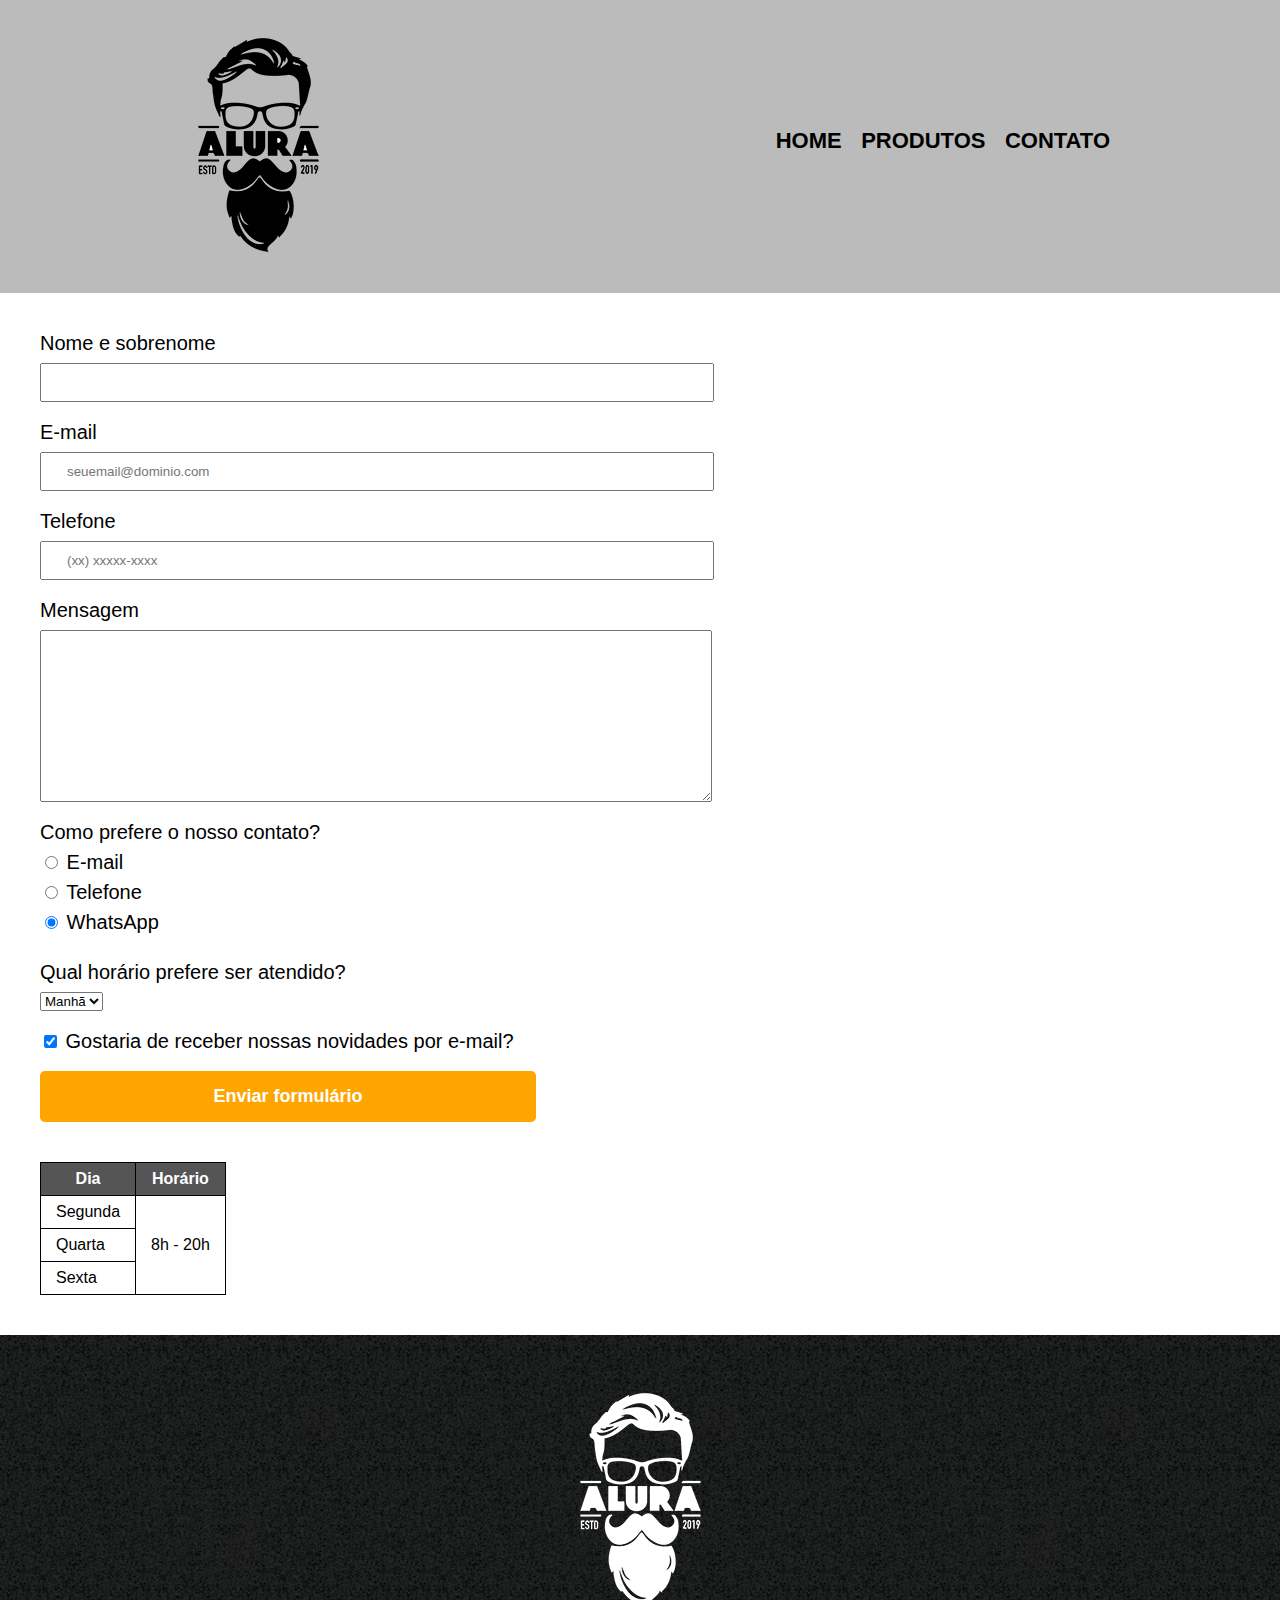
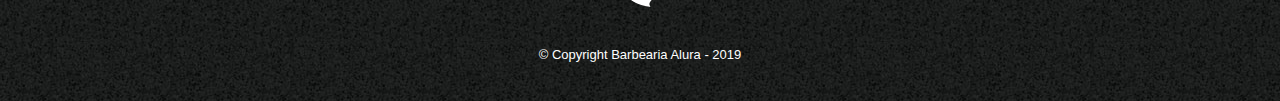
<file: pages/Contact/index.html>
<!DOCTYPE html>
<html lang="pt-br">
    <head>
        <meta charset="UTF-8">
        <meta name="viewport" content="width=device-width">
        <title>Contato - Barbearia Alura</title>

        <link rel="stylesheet" href="../../global//styles/reset.css">
        <link rel="stylesheet" href="../../global/styles/style.css">
        <link rel="stylesheet" href="./style.css">
    </head>

    <body>
        <header>
            <div class="box">
                <h1><img src="../../images/logo.png" alt="Logo da Barbearia Alura"></h1>
                
                <nav>
                    <ul>
                        <li><a href="../../index.html">Home</a></li>
                        <li><a href="../Products/index.html">Produtos</a></li>
                        <li><a href="../Contact/index.html">Contato</a></li>
                    </ul>
                </nav>
            </div>
        </header>

        <main>
            <form>
                <label for="fullname">Nome e sobrenome</label>
                <input type="text" id="fullname" class="input-standard" required/>

                <label for="e-mail">E-mail</label>
                <input type="email" id="e-mail" class="input-standard" placeholder="seuemail@dominio.com" required/>

                <label for="phone">Telefone</label>
                <input type="tel" id="phone" class="input-standard" placeholder="(xx) xxxxx-xxxx" required/>

                <label for="message">Mensagem</label>
                <textarea rows="10" id="message" class="input-standard" required></textarea>

                <fieldset class="field-standard">
                    <legend>Como prefere o nosso contato?</legend>
                    <label for="radio-email"><input type="radio" name="contact" value="e-mail" id="radio-email"/> E-mail</label>

                    <label for="radio-phone"><input type="radio" name="contact" value="phone" id="radio-phone"/> Telefone</label>
                    
                    <label for="radio-whatsapp"><input type="radio" name="contact" value="whatsapp" id="radio-whatsapp" checked/> WhatsApp</label>
                </fieldset>

                <fieldset class="field-standard">
                    <legend>Qual horário prefere ser atendido?</legend>
                    <select>
                        <option>Manhã</option>
                        <option>Tarde</option>
                        <option>Noite</option>
                    </select>
                </fieldset>

                <label class="label-checkbox"><input type="checkbox" checked/> Gostaria de receber nossas novidades por e-mail?</label>

                <input type="submit" value="Enviar formulário" class="submit"/>
            </form>

            <section class="section-table">
                <table>
                    <thead>
                        <tr>
                            <th>Dia</th>
                            <th>Horário</th>
                        </tr>
                    </thead>

                    <tbody>
                        <tr>
                            <td>Segunda</td>
                            <td rowspan="3">8h - 20h</td>
                        </tr>
                        <tr>
                            <td>Quarta</td>
                        </tr>
                        <tr>
                            <td>Sexta</td>
                        </tr>
                    </tbody>
                </table>
            </section>
        </main>

        <footer>
            <img src="../../images/logo-branco.png" alt="Logo da Barbearia Alura">
            <p class="copyright">&copy; Copyright Barbearia Alura - 2019</p>
        </footer>
    </body>
</html>
</file>
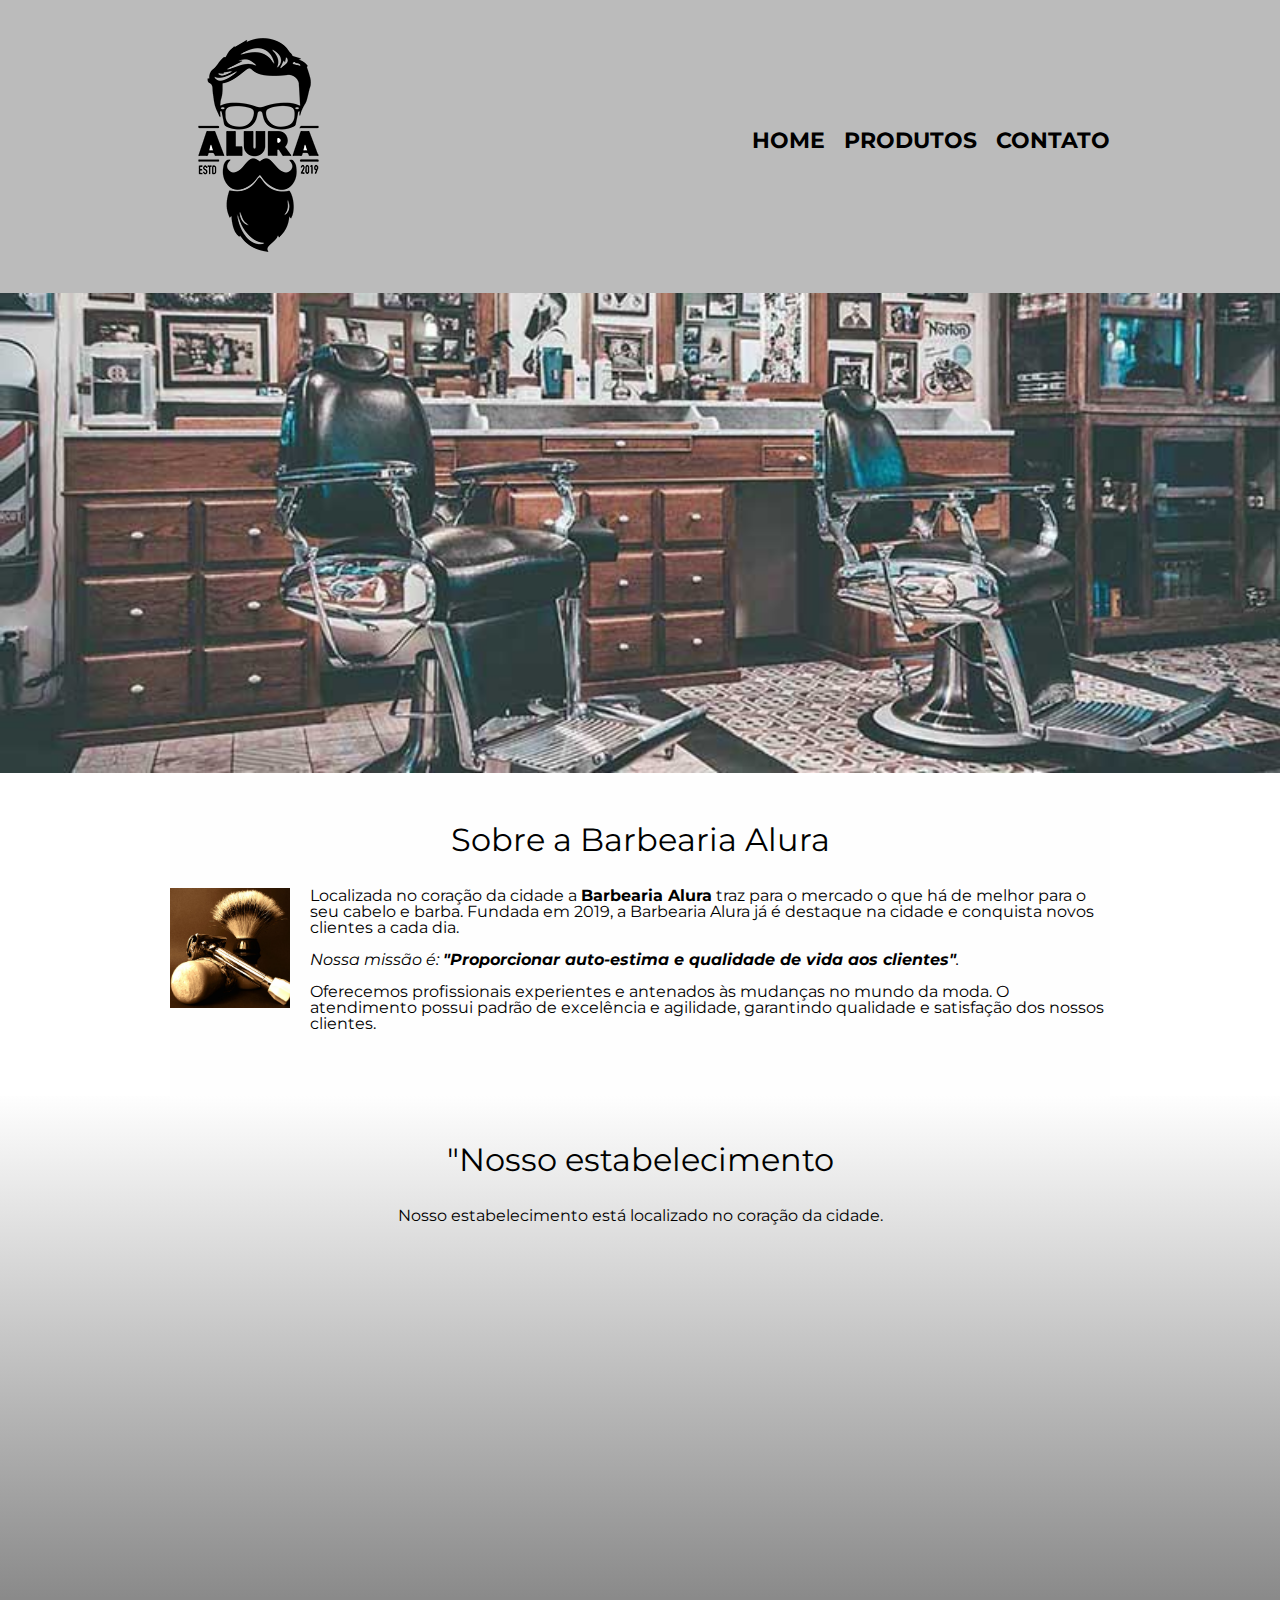
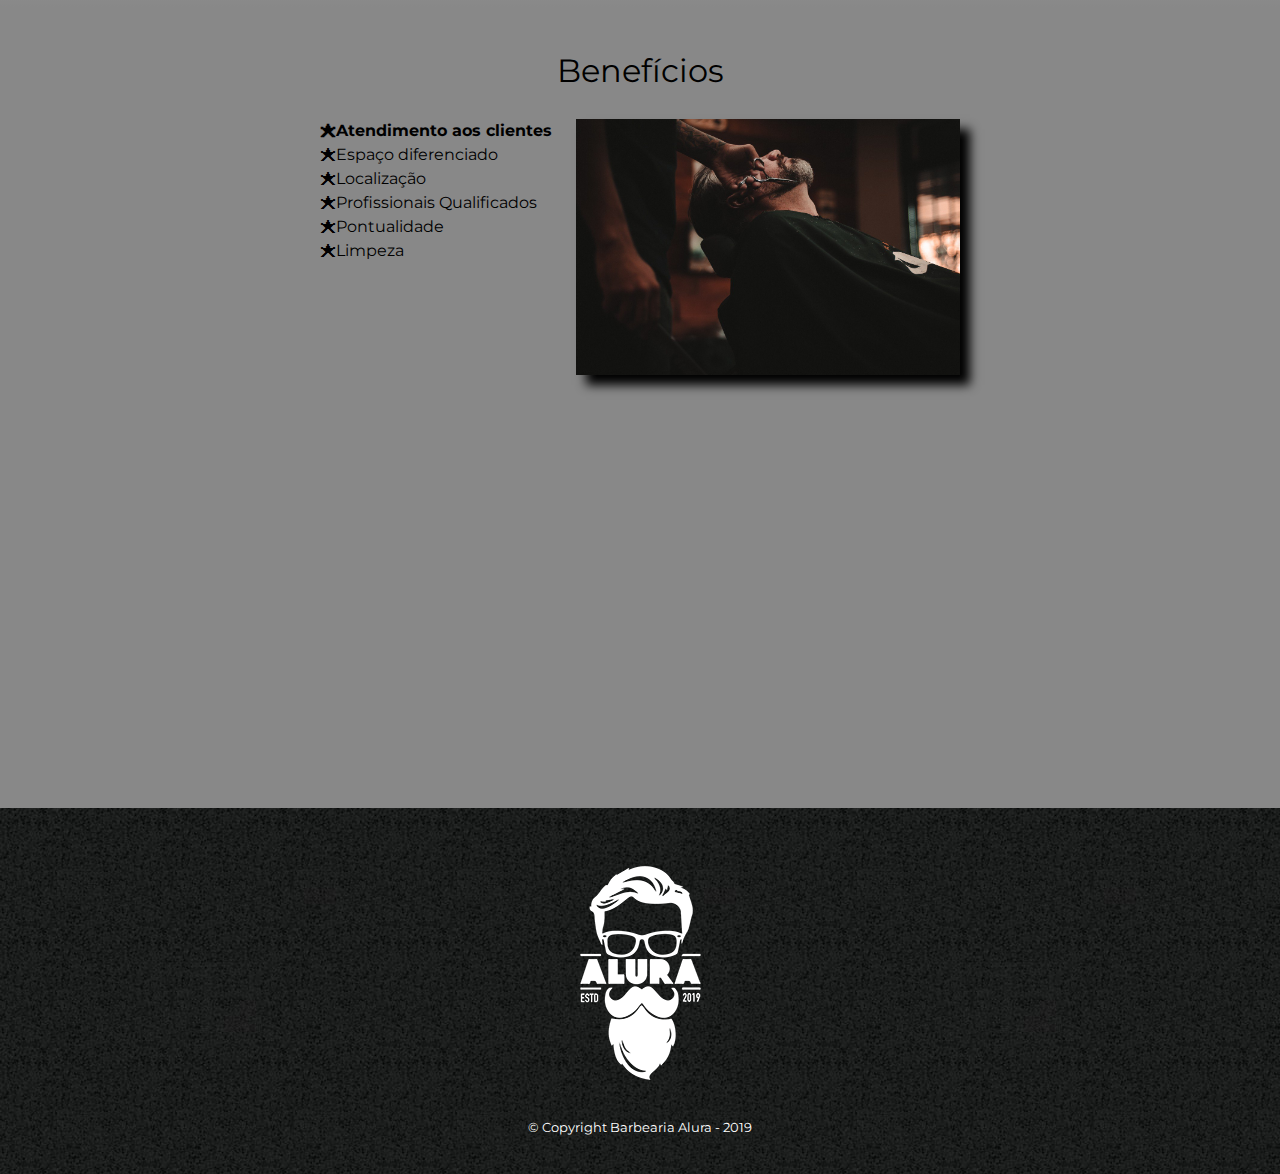
<file: pages/Home/index.html>
<!DOCTYPE html>
<html lang="pt-br">
    <head>
        <meta charset="UTF-8">
        <meta name="viewport" content="width=device-width">
        <title>Barbearia Alura</title>

        <link rel="stylesheet" href="../../global/styles/reset.css">
        <link rel="stylesheet" href="../../global/styles/style.css">
        <link rel="stylesheet" href="./style.css">

        <link href="https://fonts.googleapis.com/css?family=Montserrat&display=swap" rel="stylesheet">
    </head>

    <body>
        <header>
            <div class="box">
                <h1><img src="../../images/logo.png" alt="Logo da Barbearia Alura"></h1>
                
                <nav>
                    <ul>
                        <li><a href="./index.html">Home</a></li>
                        <li><a href="../Products/index.html">Produtos</a></li>
                        <li><a href="../Contact/index.html">Contato</a></li>
                    </ul>
                </nav>
            </div>
        </header>

        <img class="banner" src="../../images/banner.jpg">

        <main>
            <section class="principal">
                <h2 class="principal-title">Sobre a Barbearia Alura</h2>

                <img class="utensil" src="../../images/utensil.jpg" alt="Utensilios de um barbeiro"/>

                <p>Localizada no coração da cidade a <strong>Barbearia Alura</strong> traz para o mercado o que há de melhor para o seu cabelo e barba. Fundada em 2019, a Barbearia Alura já é destaque na cidade e conquista novos clientes a cada dia.</p>

                <p id="mission"><em>Nossa missão é: <strong>"Proporcionar auto-estima e qualidade de vida aos clientes"</strong>.</em></p>

                <p>Oferecemos profissionais experientes e antenados às mudanças no mundo da moda. O atendimento possui padrão de excelência e agilidade, garantindo qualidade e satisfação dos nossos clientes.</p>
            </section>

            <section class="map">
                <h3 class="principal-title">"Nosso estabelecimento</h3>
                <p>Nosso estabelecimento está localizado no coração da cidade.</p>

                <div class="map-content">
                    <iframe src="https://www.google.com/maps/embed?pb=!1m18!1m12!1m3!1d3656.448598130907!2d-46.634653385542414!3d-23.588239368469353!2m3!1f0!2f0!3f0!3m2!1i1024!2i768!4f13.1!3m3!1m2!1s0x94ce5a2b2ed7f3a1%3A0xab35da2f5ca62674!2sCaelum%20-%20Escola%20de%20Tecnologia!5e0!3m2!1spt-BR!2sbr!4v1580916426151!5m2!1spt-BR!2sbr" width="100%" height="300" frameborder="0" style="border:0;" allowfullscreen=""></iframe>
                </div>
            </section>
            

            <section class="benefits">
                <h3 class="principal-title">Benefícios</h3>

                <div class="benefits-content">
                    <ul class="list-benefits">
                        <li class="items">Atendimento aos clientes</li>
                        <li class="items">Espaço diferenciado</li>
                        <li class="items">Localização</li>
                        <li class="items">Profissionais Qualificados</li>
                        <li class="items">Pontualidade</li>
                        <li class="items">Limpeza</li>
                    </ul><img src="../../images/benefits.jpg" class="benefits_img">
                </div>

                <div class="video">
                    <iframe width="100%" height="315" src="https://www.youtube.com/embed/wcVVXUV0YUY" frameborder="0" allow="accelerometer; autoplay; encrypted-media; gyroscope; picture-in-picture" allowfullscreen></iframe>
                </div>
            </section>
        </main>

        <footer>
            <img src="../../images/logo-branco.png" alt="Logo da Barbearia Alura">
            <p class="copyright">&copy; Copyright Barbearia Alura - 2019</p>
        </footer>
    </body>
</html>
</file>
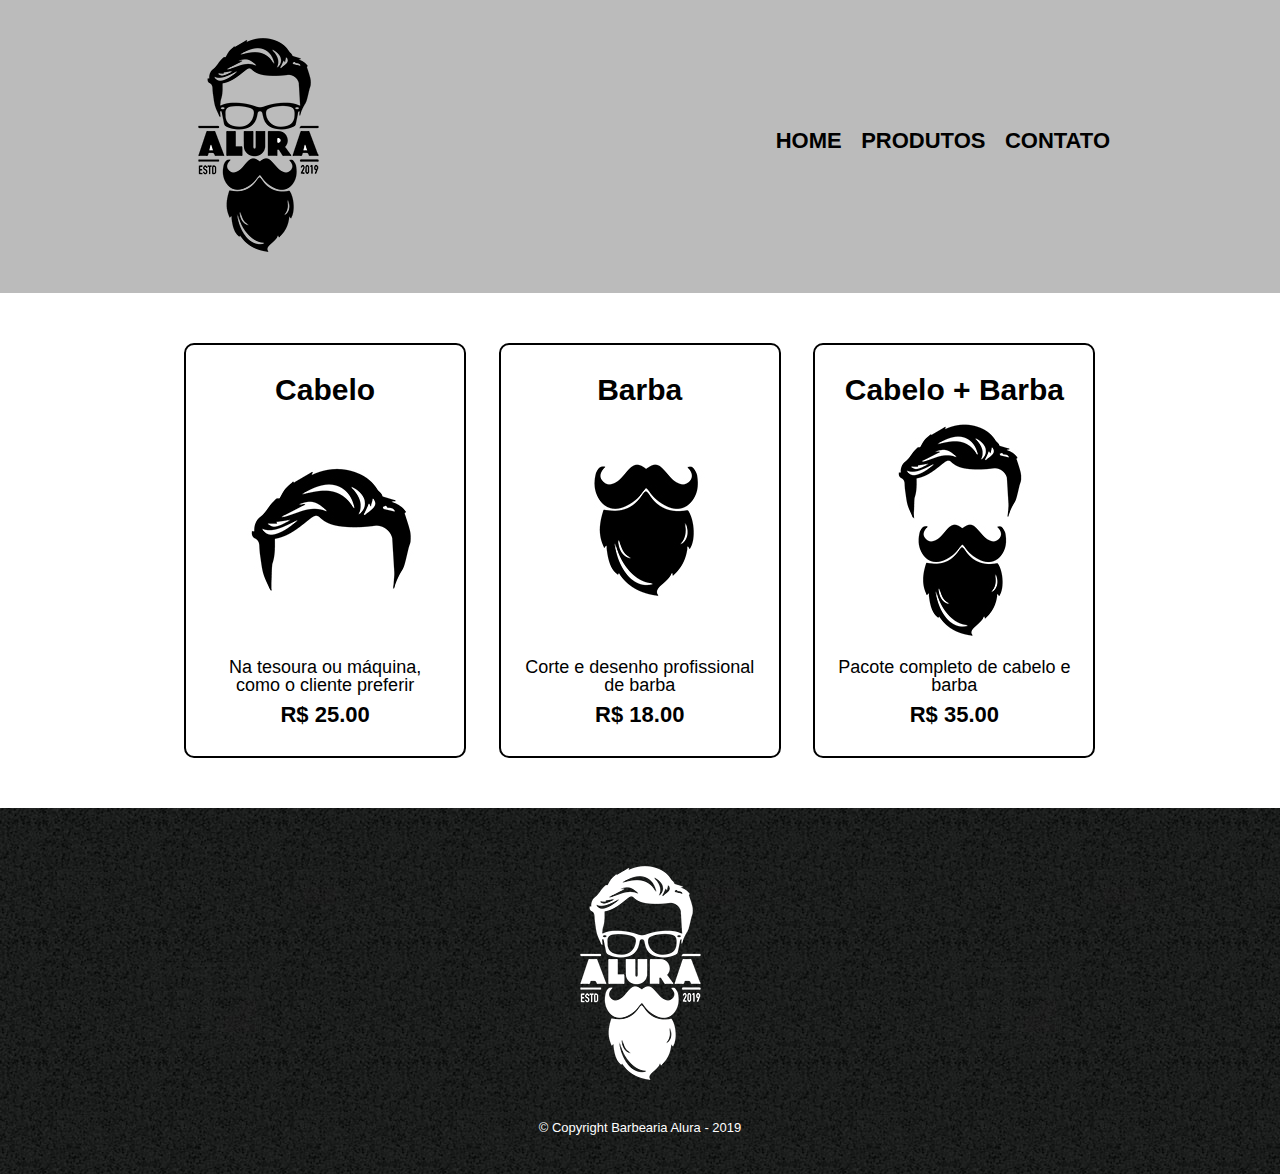
<file: pages/Products/index.html>
<!DOCTYPE html>
<html lang="pt-br">
    <head>
        <meta charset="UTF-8">
        <meta name="viewport" content="width=device-width">
        <title>Produtos - Barbearia Alura</title>
        
        <link rel="stylesheet" href="../../global/styles/reset.css">
        <link rel="stylesheet" href="../../global/styles/style.css">
        <link rel="stylesheet" href="./style.css">
    </head>

    <body>
        <header>
            <div class="box">
                <h1><img src="../../images/logo.png" alt="Logo da Barbearia Alura"></h1>
                
                <nav>
                    <ul>
                        <li><a href="../../index.html">Home</a></li>
                        <li><a href="./index.html">Produtos</a></li>
                        <li><a href="../Contact/index.html">Contato</a></li>
                    </ul>
                </nav>
            </div>
        </header>
        
        <main>
            <ul class="products">
                <li>
                    <h2>Cabelo</h2>
                    <img src="../../images/hair.jpg">
                    <p class="product-description">Na tesoura ou máquina, como o cliente preferir</p>
                    <p class="price-product">R$ 25.00</p>
                </li>
                <li>
                    <h2>Barba</h2>
                    <img src="../../images/beard.jpg">
                    <p class="product-description">Corte e desenho profissional de barba</p>
                    <p class="price-product">R$ 18.00</p>
                </li>
                <li>
                    <h2>Cabelo + Barba</h2>
                    <img src="../../images/hair+beard.jpg">
                    <p class="product-description">Pacote completo de cabelo e barba</p>
                    <p class="price-product">R$ 35.00</p>
                </li>
            </ul>            
        </main>

        <footer>
            <img src="../../images/logo-branco.png" alt="Logo da Barbearia Alura">
            <p class="copyright">&copy; Copyright Barbearia Alura - 2019</p>
        </footer>
    </body>
</html>
</file>
<file: global/styles/style.css>
body {
    font-family: 'Montserrat', sans-serif;
}

header {
    background: #BBBBBB;
    padding: 20px 0;
}

.box {
    position: relative;
    margin: 0 auto;
    width: 940px;
}

nav {
    position: absolute;
    right: 0;
    top: 110px;
}

nav li {
    display: inline;
    margin: 0 0 0 15px;
}

nav a {
    text-transform: uppercase;
    text-decoration: none;
    font-weight: bold;
    font-size: 22px;
    color: #000000;
}

nav a:hover {
    color: #C78C19;
    text-decoration: underline;
}

footer {
    background: url("../../images/bg.jpg");
    text-align: center;
    padding: 40px 0;
}

.copyright {
    color: #FFFFFF;
    font-size: 13px;
    margin: 20px 0 0;
}

@media screen and (max-width: 480px) { 
    .box {
        width: auto;
    }

    h1 {
        text-align: center;
    }

    nav {
        position:static;
    }
}
</file>
<file: pages/Contact/style.css>
form, .section-table {
    margin: 40px 0;
    padding-left: 40px;
}

form label, form legend {
    display: block;
    font-size: 20px;
    margin: 0 0 10px;
}

.field-standard {
    margin: 20px 0;
}

.input-standard {
    width: 50%;
    display: block;
    margin: 0 0 20px;
    padding: 10px 25px;
}

.label-checkbox {
    margin: 20px 0;
}

.submit {
    width: 40%;
    border: none;
    color: white;
    padding: 15px 0;
    cursor: pointer;
    font-size: 18px;
    font-weight: bold;
    border-radius: 5px;
    transition: 1s all;
    background: orange;
}

.submit:hover {
    transform: scale(1.2);
    background: darkorange;
}

table {
    margin: 20px 0 40px;
}

thead {
    background: #555555;
    font-weight: bold;
    color: #FFFFFF;
}

td, th {
    border: 1px solid #000000;
    vertical-align: middle;
    padding: 8px 15px;
}

@media screen and (max-width: 480px) { 
    .input-standard {
        width: fit-content;
    }

    .submit {
        width: auto;
        padding: 20px;
    }
}
</file>
<file: pages/Home/style.css>
.banner {
    width: 100%;
}

.principal-title {
    text-align: center;
    margin: 0 0 1em;
    font-size: 2em;
    clear: left;
}

.utensil {
    width: 120px;
    float: left;
    margin: 0 20px 20px 0;
}

.principal {
    padding: 3em 0;
    background: #FEFEFE;
    width: 940px;
    margin: 0 auto;
}

.principal p {
    margin: 0 0 1em;
}

.principal strong {
    font-weight: bold;
}

.principal em {
    font-style: italic;
}

.map {
    padding: 3em 0;
    background: linear-gradient(#FEFEFE, #888888);
}

.map p {
    margin: 0 0 2em;
    text-align: center;
}

.map-content {
    width: 940px;
    margin: 0 auto;
}

.benefits {
    padding: 3em 0;
    background: #888888;
}

.benefits-content {
    width: 640px;
    margin: 0 auto;
}

.list-benefits {
    width: 40%;
    vertical-align: top;
    display: inline-block;
}

.items {
    line-height: 1.5;
}

.items:before{
    content: "🟊";
}

.items:first-child {
    font-weight: bold;
}

.benefits_img {
    width: 60%;
    opacity: 1;
    transition: 400ms;
    box-shadow: 10px 10px 10px 0 #000000;
}

.benefits_img:hover {
    opacity: 0.3;
}

.video {
    width: 560px;
    margin: 2em auto;
}

@media screen and (max-width: 480px) { 
    .principal, .map-content, .benefits-content, .video {
        width: auto;
    }

    .list-benefits, .benefits_img {
        width: 100%
    }
}
</file>
<file: pages/Products/style.css>
.products {
    padding: 50px 0;
    margin: 0 auto;
    width: 940px;
}

.products li {
    border: 2px solid #000000;
    box-sizing: border-box;
    display: inline-block;
    vertical-align: top;
    border-radius: 10px;
    text-align: center;
    padding: 30px 20px;
    margin: 0 1.5%;
    width: 30%;
}

.products li:hover {
    border-color: #C78C19;
    cursor: pointer;
}

.products li:hover h2 {
    font-size: 34px;
}

.products li:active {
    border-color: #088C19;
}

.products h2 {
    font-size: 30px;
    font-weight: bold;
}

.product-description {
    font-size: 18px;
}

.price-product {
    font-size: 22px;
    margin-top: 10px;
    font-weight: bold;
}

@media screen and (max-width: 480px) { 
    .products {
        width: auto;
    }

    .products li {
        display: block;
        width: auto;
        margin: 10px 10px 20px;
    }
}
</file>
